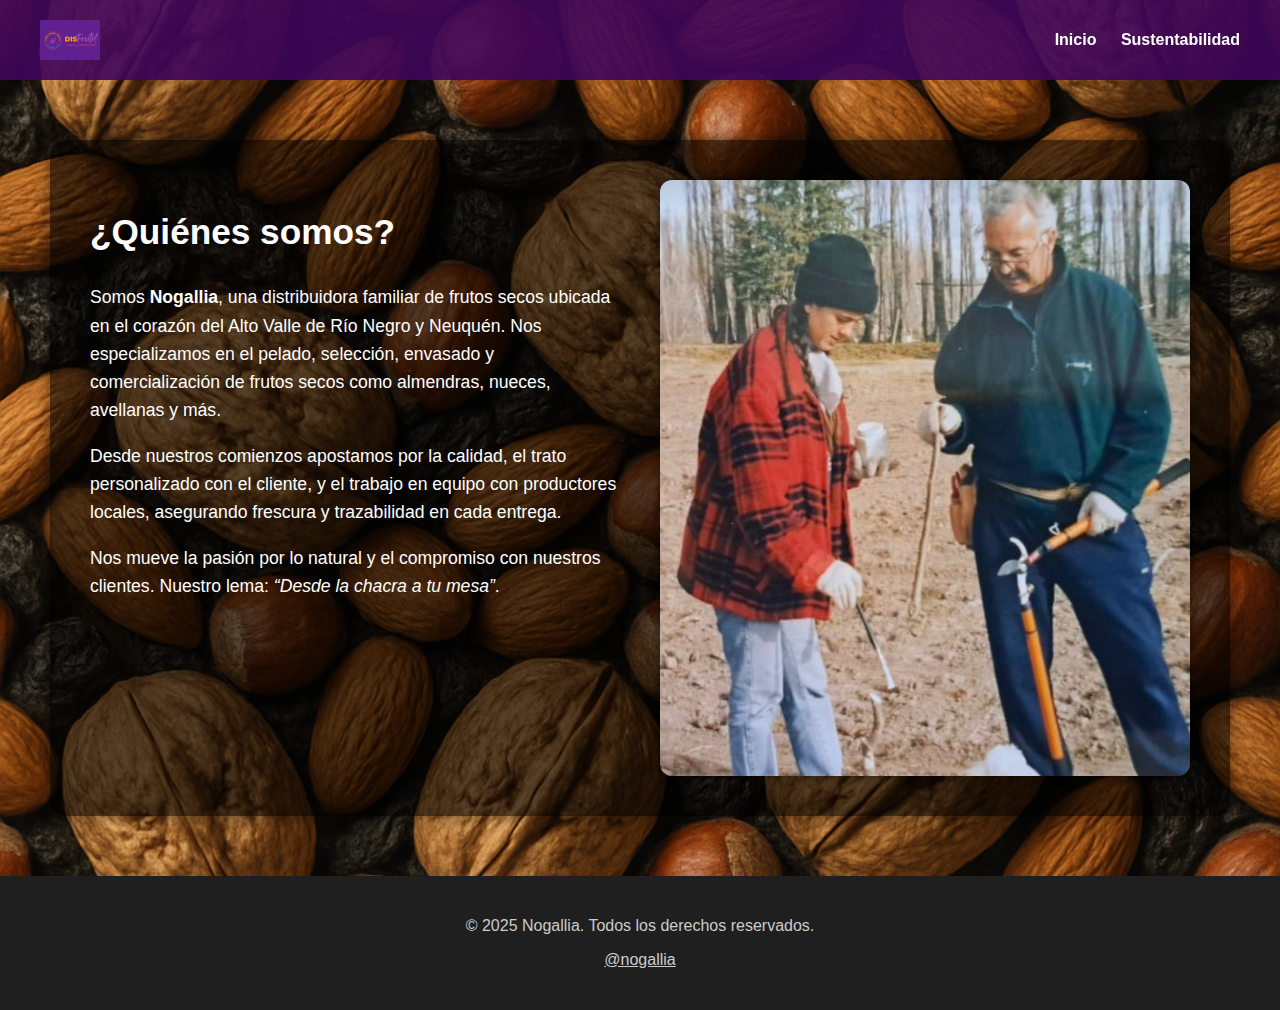
<file: nosotros.html>
<!DOCTYPE html>
<html lang="es">
<head>
  <meta charset="UTF-8" />
  <meta name="viewport" content="width=device-width, initial-scale=1.0" />
  <title>Nosotros - Nogallia</title>
  <style>
    body {
      margin: 0;
      font-family: 'Segoe UI', sans-serif;
      background: url(img/fondotextura.png) no-repeat center center fixed;
      background-size: cover;
      color: white;
    }

    header {
      background-color: rgba(62, 6, 89, 0.9);
      padding: 20px 40px;
      display: flex;
      justify-content: space-between;
      align-items: center;
      position: sticky;
      top: 0;
      z-index: 1000;
    }

    header img {
      height: 40px;
    }

    header a {
      color: white;
      text-decoration: none;
      margin-left: 20px;
      font-weight: bold;
    }

    .contenedor-nosotros {
      max-width: 1100px;
      margin: 60px auto;
      padding: 40px;
      background: rgba(0,0,0,0.6);
      border-radius: 16px;
      display: flex;
      gap: 40px;
      flex-wrap: wrap;
      box-shadow: 0 0 15px rgba(0,0,0,0.5);
    }

    .texto-nosotros {
      flex: 1;
      font-size: 1.1rem;
      line-height: 1.6;
    }

    .imagen-nosotros {
      flex: 1;
      display: flex;
      justify-content: center;
      align-items: center;
    }

    .imagen-nosotros img {
      max-width: 100%;
      border-radius: 12px;
      box-shadow: 0 0 10px rgba(0,0,0,0.5);
    }

    footer {
      background: #1f1f1f;
      color: #ccc;
      text-align: center;
      padding: 25px;
      margin-top: 60px;
    }

    footer a {
      color: #ccc;
      text-decoration: underline;
    }
  </style>
</head>
<body>

  <header>
    <img src=img/logo.png alt="Nogallia">
    <nav>
      <a href="index.html">Inicio</a>
      <a href="sustentabilidad.html">Sustentabilidad</a>
    </nav>
  </header>

  <main>
    <section class="contenedor-nosotros">
      <div class="texto-nosotros">
        <h1>¿Quiénes somos?</h1>
        <p>Somos <strong>Nogallia</strong>, una distribuidora familiar de frutos secos ubicada en el corazón del Alto Valle de Río Negro y Neuquén. Nos especializamos en el pelado, selección, envasado y comercialización de frutos secos como almendras, nueces, avellanas y más.</p>
        <p>Desde nuestros comienzos apostamos por la calidad, el trato personalizado con el cliente, y el trabajo en equipo con productores locales, asegurando frescura y trazabilidad en cada entrega.</p>
        <p>Nos mueve la pasión por lo natural y el compromiso con nuestros clientes. Nuestro lema: <em>“Desde la chacra a tu mesa”</em>.</p>
      </div>
      <div class="imagen-nosotros">
        <img src=img/antigua2.jpg alt="Nuestro equipo Nogallia">
      </div>
    </section>
  </main>

  <footer>
    <p>&copy; 2025 Nogallia. Todos los derechos reservados.</p>
    <p><a href="https://instagram.com/nogallia" target="_blank">@nogallia</a></p>
  </footer>

</body>
</html>
</file>
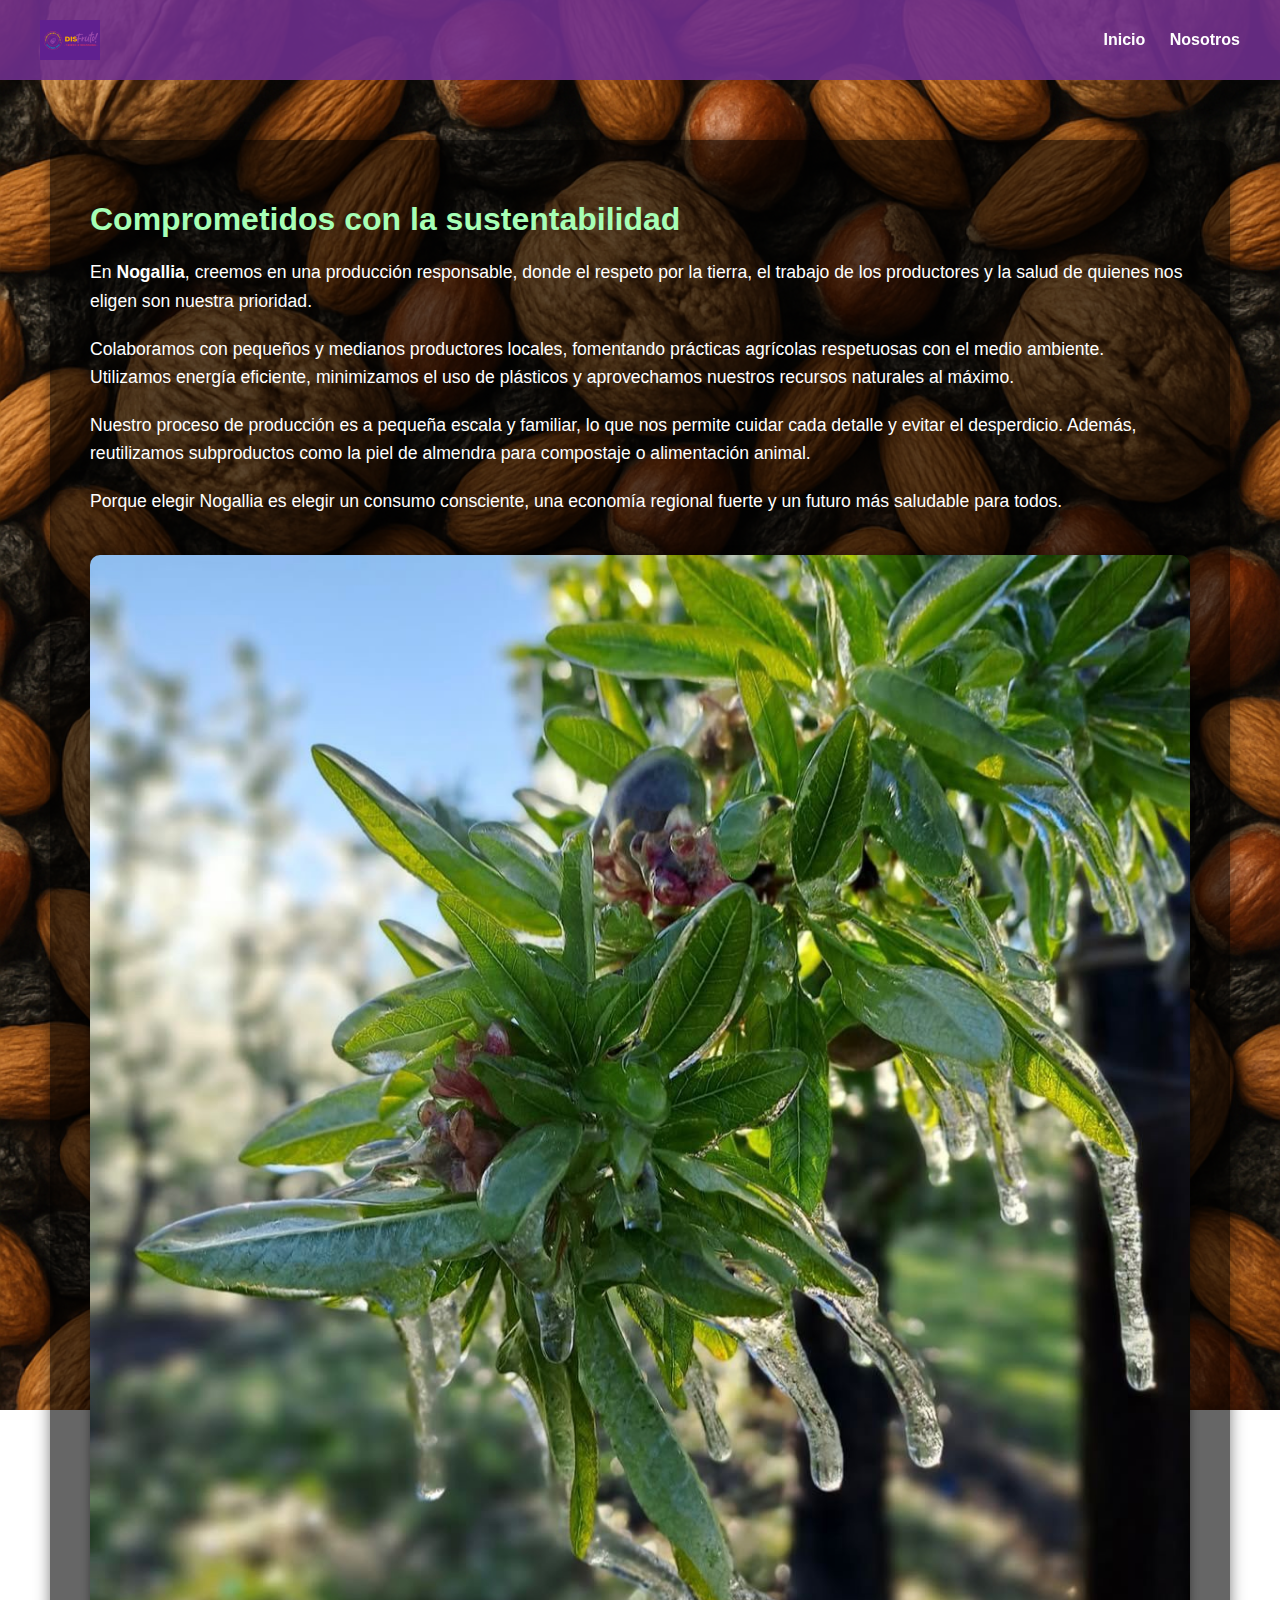
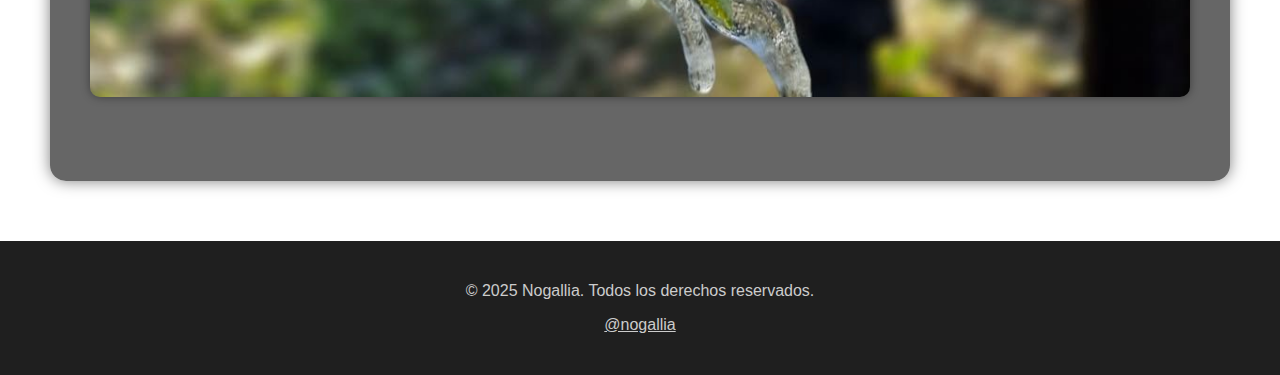
<file: sustentabilidad.html>
<!DOCTYPE html>
<html lang="es">
<head>
  <meta charset="UTF-8" />
  <meta name="viewport" content="width=device-width, initial-scale=1.0" />
  <title>Sustentabilidad - Nogallia</title>
  <style>
    body {
      margin: 0;
      font-family: 'Segoe UI', sans-serif;
      background: url(img/fondotextura.png) no-repeat center center fixed;
      background-size: cover;
      color: white;
    }

    header {
      background-color: rgba(110, 47, 141, 0.9);
      padding: 20px 40px;
      display: flex;
      justify-content: space-between;
      align-items: center;
      position: sticky;
      top: 0;
      z-index: 1000;
    }

    header img {
      height: 40px;
    }

    header a {
      color: white;
      text-decoration: none;
      margin-left: 20px;
      font-weight: bold;
    }

    .contenedor-sustentabilidad {
      max-width: 1100px;
      margin: 60px auto;
      padding: 40px;
      background: rgba(0,0,0,0.6);
      border-radius: 16px;
      box-shadow: 0 0 15px rgba(0,0,0,0.5);
    }

    .contenedor-sustentabilidad h1 {
      margin-bottom: 20px;
      font-size: 2rem;
      color: #a6ffb6;
    }

    .contenedor-sustentabilidad p {
      font-size: 1.1rem;
      line-height: 1.6;
      margin-bottom: 20px;
    }

    .imagen-sustentable {
      text-align: center;
      margin: 40px 0;
    }

    .imagen-sustentable img {
      max-width: 100%;
      border-radius: 10px;
      box-shadow: 0 0 10px rgba(0,0,0,0.4);
    }

    footer {
      background: #1f1f1f;
      color: #ccc;
      text-align: center;
      padding: 25px;
      margin-top: 60px;
    }

    footer a {
      color: #ccc;
      text-decoration: underline;
    }
  </style>
</head>
<body>

  <header>
    <img src=img/logo.png alt="Nogallia">
    <nav>
      <a href="index.html">Inicio</a>
      <a href="nosotros.html">Nosotros</a>
    </nav>
  </header>

  <main>
    <section class="contenedor-sustentabilidad">
      <h1>Comprometidos con la sustentabilidad</h1>
      <p>En <strong>Nogallia</strong>, creemos en una producción responsable, donde el respeto por la tierra, el trabajo de los productores y la salud de quienes nos eligen son nuestra prioridad.</p>
      <p>Colaboramos con pequeños y medianos productores locales, fomentando prácticas agrícolas respetuosas con el medio ambiente. Utilizamos energía eficiente, minimizamos el uso de plásticos y aprovechamos nuestros recursos naturales al máximo.</p>
      <p>Nuestro proceso de producción es a pequeña escala y familiar, lo que nos permite cuidar cada detalle y evitar el desperdicio. Además, reutilizamos subproductos como la piel de almendra para compostaje o alimentación animal.</p>
      <p>Porque elegir Nogallia es elegir un consumo consciente, una economía regional fuerte y un futuro más saludable para todos.</p>

      <div class="imagen-sustentable">
        <img src=img/almendrocongelado.jpg alt="Chacra sustentable de Nogallia" />
      </div>
    </section>
  </main>

  <footer>
    <p>&copy; 2025 Nogallia. Todos los derechos reservados.</p>
    <p><a href="https://instagram.com/nogallia" target="_blank">@nogallia</a></p>
  </footer>

</body>
</html>
</file>
